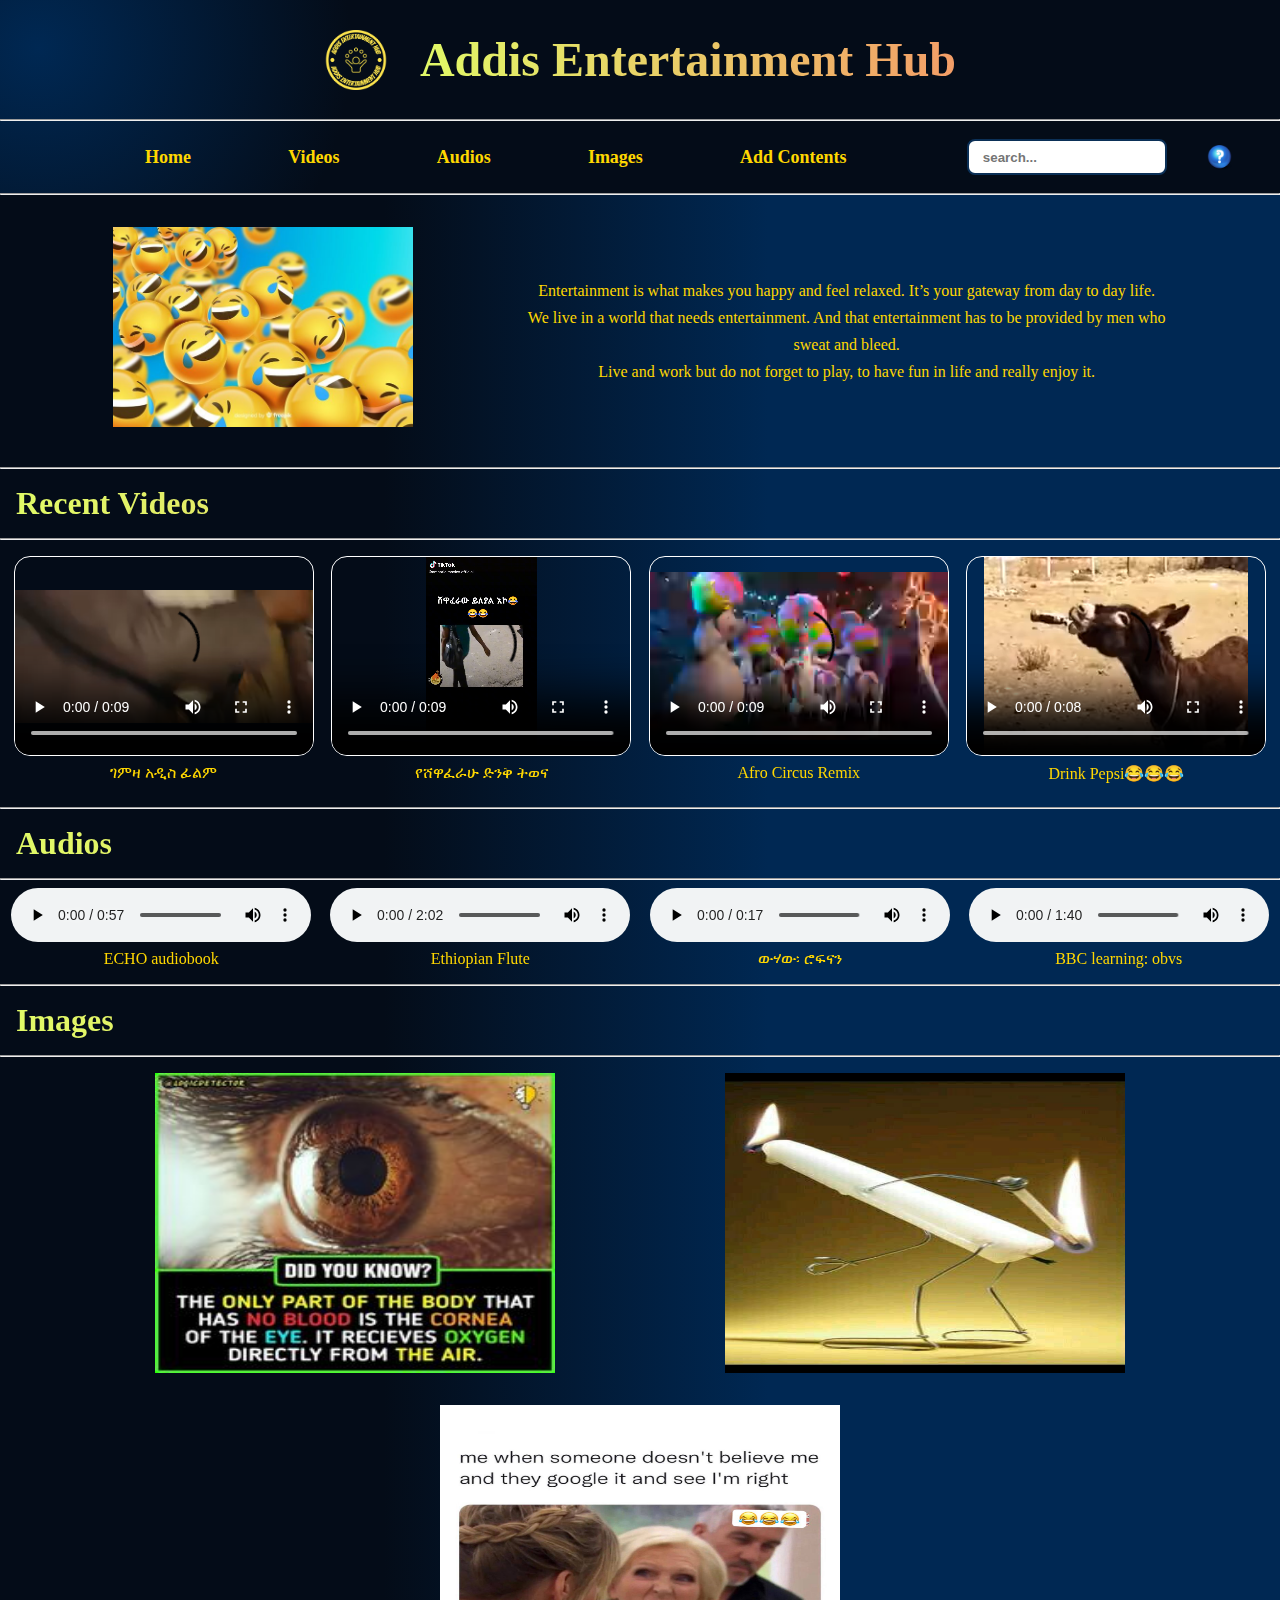
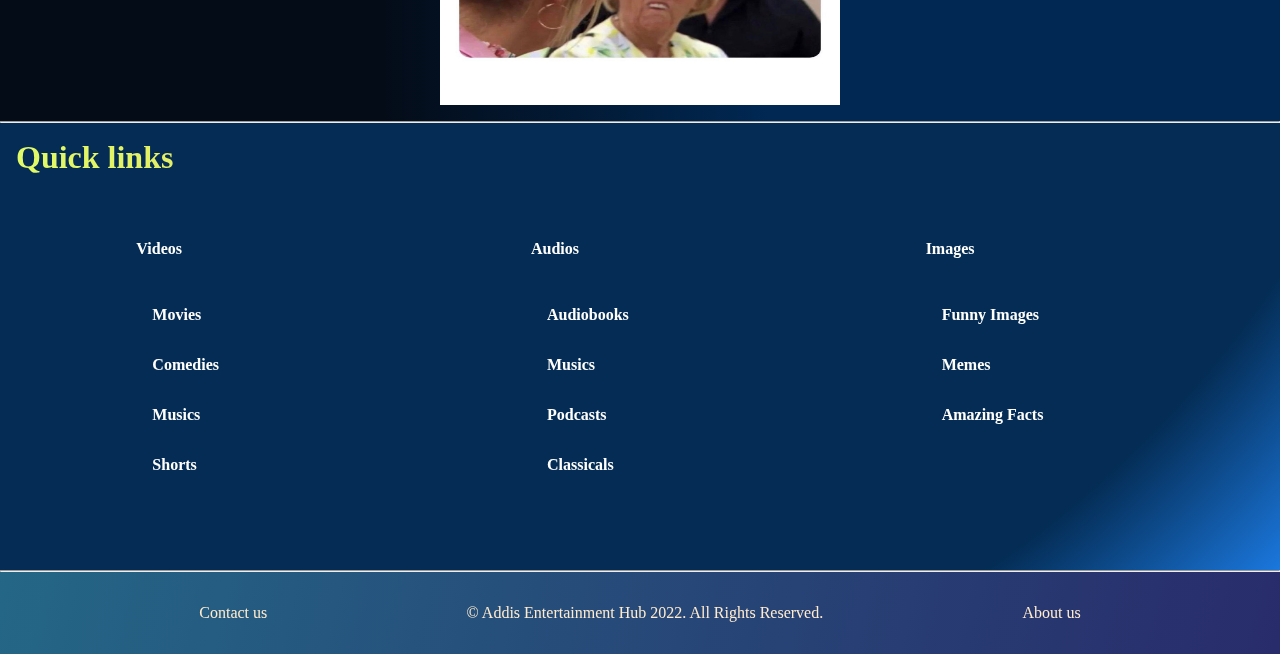
<file: index.html>
<!DOCTYPE html>
<html lang="en">
<head>
    <meta name="viewport" content="width=device-width, initial-scale=1.0">
    <title>Home page</title>
    <link rel="icon" type="image/icon" href="./images/addis-entertainment-hub-website-favicon-color.png">
    <link rel="stylesheet" href="styles/common-style.css">
    <link rel="stylesheet" href="styles/home-style.css">
</head>
<body>
    <header class="header-bg">
        <div class="logo_container">
            <img class="logo__image" src="./images/addis-entertainment-hub-high-resolution-logo-color-on-transparent-background.png" alt="Addis entertainment Logo" width="100px">
            <h1 class="logo__text">Addis Entertainment Hub</h1>
        </div>
        <hr>
        <nav class="nav_container">
            <img class="nav__icon menu-icon" onclick="displayLinks()" src="./images/White-Menu-icon.png" alt="menu icon" width="25px" title="MENU">
            <div class="nav__links-container" id="nav_links-content">
                <a class="nav__link" href="./index.html">Home</a>
                <a class="nav__link" href="./videos.html">Videos</a>
                <a class="nav__link" href="./audios.html">Audios</a>
                <a class="nav__link" href="./images.html">Images</a>
                <a class="nav__link" href="./add_contents_page.html">Add contents</a>
            </div>
            <label class="nav__label" for="search">|</label>
            <input class="nav__input" type="text" id="search" placeholder="search...">
            <img class="nav__icon search-icon" onclick="displaySearchBar()" src="./images/search-icon-clip-art.png" alt="search icon" width="25px" title="SEARCH">
            <img class="nav__icon help-icon" onclick="displayHelp()" src="./images/cute_ball_help.png" alt="Help icon" width="25px" title="HELP">
            <img class="nav__icon clear-icon" onclick="restoreNavBar()" src="./images/white-x-cross-mark-icon.png" alt="clear icon" width="25px" title="CLEAR">
        </nav>
    </header>

    <div class="mobile_nav" id="mobile_nav"></div>
    <div class="help_screen" id="help_screen"></div>
    <div class="bg-blur" onclick="hideHelp()"></div>

    <hr>

    <article class="desc_container">
        <div class="desc__image">
            <img class="desc__img" src="./images/laugh.jpg" alt="Fun Image icons" width="300" height="200">
        </div>
        <div class="desc__text">
            <p>
                Entertainment is what makes you happy and feel relaxed. It’s your gateway from day to day life. <br>
                We live in a world that needs entertainment. And that entertainment has to be provided by men who sweat and bleed. <br>
                Live and work but do not forget to play, to have fun in life and really enjoy it.
            </p>
        </div>
    </article>

    <hr>

    <div class="videos_container" id="videos">
        <h2>Recent Videos</h2>
        <hr>
        <div class="videos_list-container">
            <div class="video_container">
                <video  width="300px" height="200px"  controls>
                    <source src="./videos/movies/ገምዛ ፊልም GEMZA  the best upcoming movies 2022.mp4" type="video/mp4">
                    <track src="./videos/movies/ገምዛ ፊልም GEMZA  the best upcoming movies 2022.vtt" kind="subtitles" srclang="amharic" label="amharic">
                    Your browser does not support the video tag.
                </video>
                <p class="title">ገምዛ አዲስ ፊልም</p>
            </div>
            <div class="video_container">
                <video  width="300px" height="200px"  controls>
                    <source src="./videos/comdies/Find 'amharic comedy' on TikTok - TikTok Search.mp4" type="video/mp4">
                    <track src="./videos/comdies/Find 'amharic comedy' on TikTok - TikTok Search.vtt" kind="subtitles" srclang="amharic" label="amharic">
                    Your browser does not support the video tag.
                </video>
                <p class="title">የሸዋፈራሁ ድንቅ ትወና</p>
            </div>
            <div class="video_container">
                <video  width="300px" height="200px"  controls>
                    <source src="./videos/music/Afro Circus Remix - MADAGASCAR 3.mp4" type="video/mp4">
                    <track src="./videos/music/Afro Circus Remix - MADAGASCAR 3.vtt" kind="captions" srclang="en" label="English" default>
                </video>
                <p class="title">Afro Circus Remix</p>
            </div>
            <div class="video_container">
                <video  width="300px" height="200px"  controls>
                    <source src="./videos/shorts/funny video its 15 seconds.mp4" type="video/mp4">
                    <track src="./videos/shorts/funny video its 15 seconds.vtt" kind="subtitles" srclang="en" label="English">
                    Your browser does not support the video tag.
                </video>
                <p class="title">Drink Pepsi😂😂😂</p>
            </div>
        </div>
    </div>

    <hr>

    <div class="audios_container" id="audios">
        <h2>Audios</h2>
        <hr>
        <div class="audios_list-container">
            <div class="audio_container">
                <audio controls>
                    <source src="./audios/audiobooks/ECHO audiobook - 1 minute sample.mp3" type="audio/mp3">
                </audio>
                <p class="title">ECHO audiobook</p>
            </div>
            <div class="audio_container">
                <audio controls>
                    <source src="./audios/classicals/Classical Ethiopian Flute.mp3" type="audio/mp3">
                </audio>
                <p class="title">Ethiopian Flute</p>
            </div>
            <div class="audio_container">
                <audio controls>
                    <source src="./audios/musics/IMG_1131.mp3" type="audio/mp3">
                </audio>
                <p class="title">ውሃው፡ ሮፍናን</p>
            </div>
            <div class="audio_container">
                <audio controls>
                    <source src="./audios/podcasts/TheEnglishWeSpeak-20210727-Obvs.mp3" type="audio/mp3">
                </audio>
                <p class="title">BBC learning: obvs</p>
            </div>
        </div>
    </div>

    <hr>

    <div class="images_container" id="images">
        <h2>Images</h2>
        <hr>
        <div class="images_list-container">
            <img class="image" src="./images/Amazing-facts/corenew.jpg" alt="Cornea no blood " height="300px" width="400px">
            <img class="image" src="./images/funny_images/photo_2022-12-25_16-22-45.jpg" alt="canon model candel" height="300px" width="400px">
            <img class="image" src="./images/memes/photo_2022-12-03_05-08-45.jpg" alt="google trust" height="300px" width="400px">
        </div>
    </div>

    <hr>

    <div class="quick_links">
        <h2>Quick links</h2>
        <ul class="quick_links__container">
            <li class="quick_links__mainLink">
                <a href="./videos.html">Videos</a>
                <ul>
                    <li>
                        <a href="./videos.html#movies">Movies</a>
                    </li>
                    <li>
                        <a href="./videos.html#comedies">Comedies</a>
                    </li>
                    <li>
                        <a href="./videos.html#musics">Musics</a>
                    </li>
                    <li>
                        <a href="./videos.html#shorts">Shorts</a>
                    </li>
                </ul>
            </li>
            <li class="quick_links__mainLink">
                <a href="./audios.html">Audios</a>
                <ul>
                    <li>
                        <a href="./audios.html#audiobooks">Audiobooks</a>
                    </li>
                    <li>
                        <a href="./audios.html#musics">Musics</a>
                    </li>
                    <li>
                        <a href="./audios.html#podcasts">Podcasts</a>
                    </li>
                    <li>
                        <a href="./audios.html#classicals">Classicals</a>
                    </li>
                </ul>
            </li>
            <li class="quick_links__mainLink">
                <a href="./images.html">Images</a>
                <ul>
                    <li>
                        <a href="./images.html#funny">Funny Images</a>
                    </li>
                    <li>
                        <a href="./images.html#memes">Memes</a>
                    </li>
                    <li>
                        <a href="./images.html#amazing">Amazing Facts</a>
                    </li>
                </ul>
            </li>
        </ul>
    </div>

    <hr>

    <footer>
        <div class="footer_info">
            <a href="./contact_us.html">Contact us</a>
        </div>
        <div class="footer_info">
            &#169; Addis Entertainment Hub 2022. All Rights Reserved.
        </div>
        <div class="footer_info">
            <a href="./about_us.html">About us</a>
        </div>
    </footer>

    <script src="./javascript/home.js"></script>
    <script src="./javascript/common.js"></script>
</body>
</html>
</file>
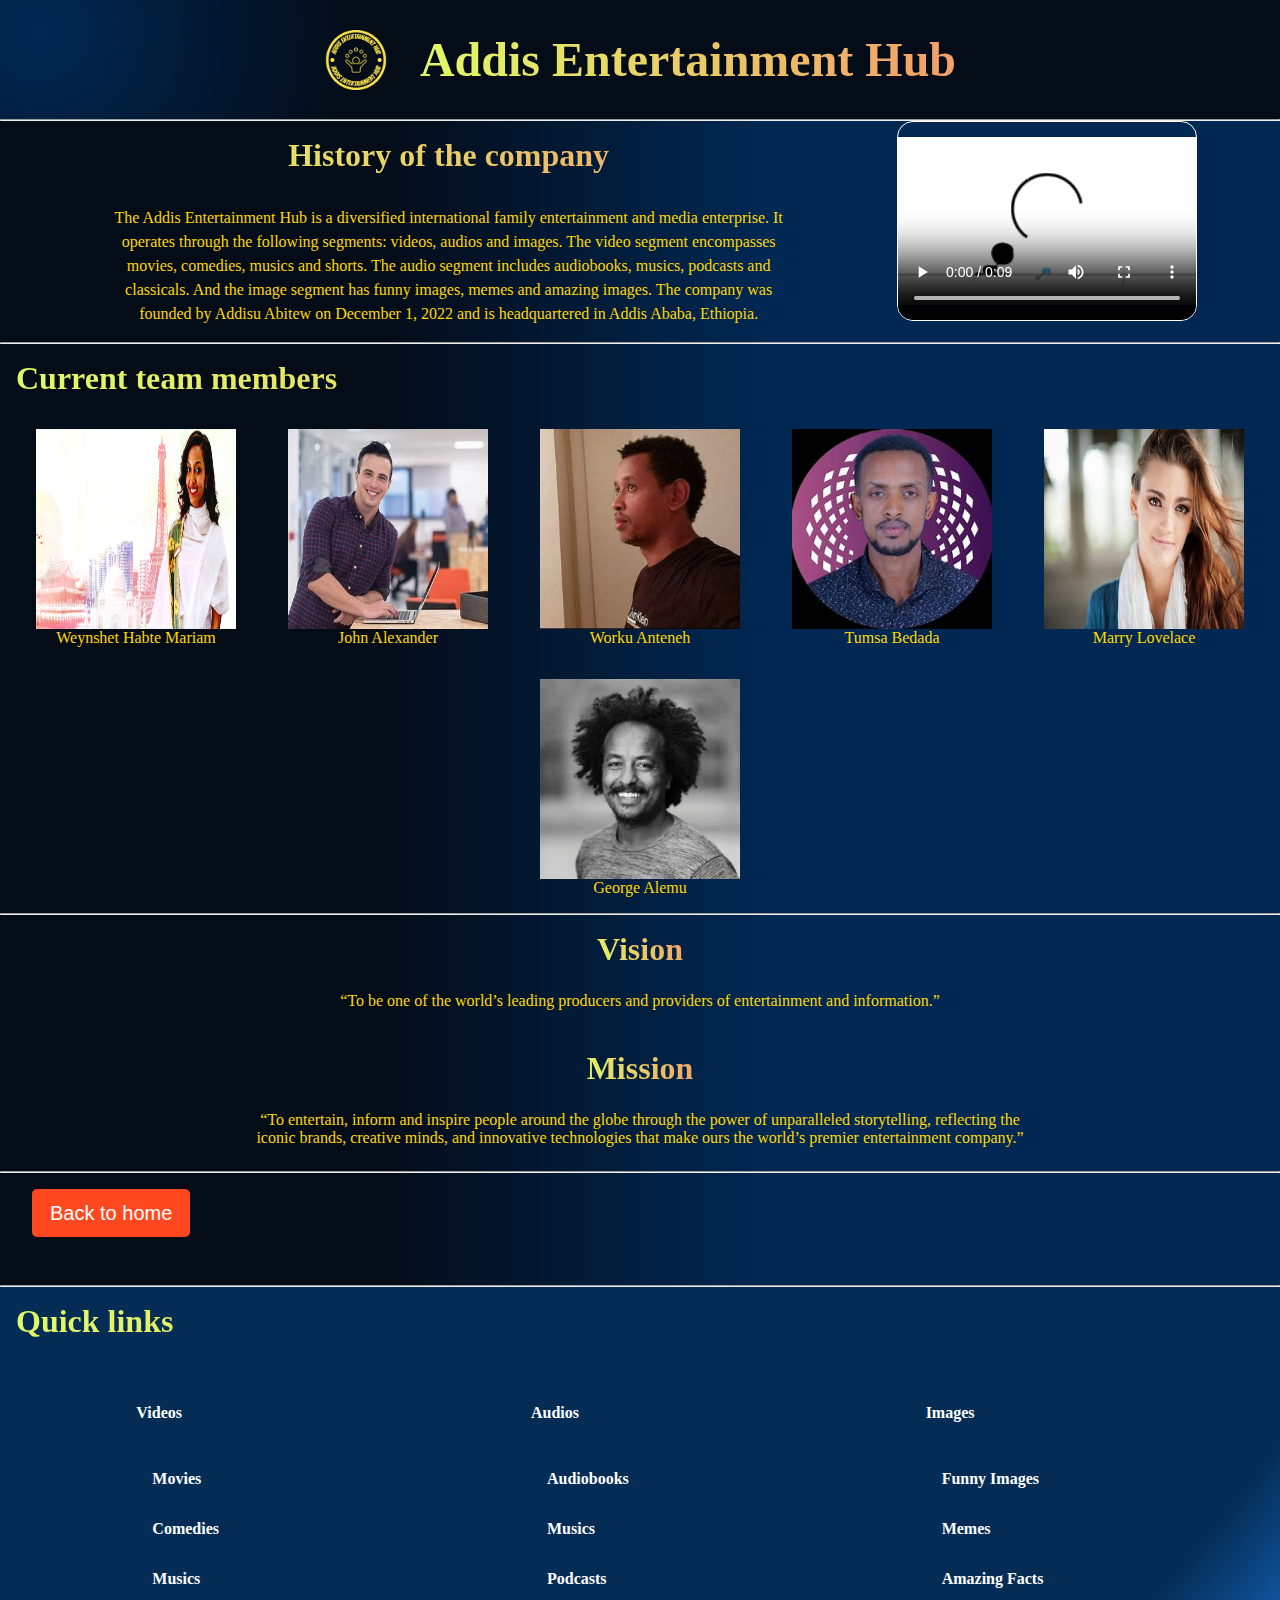
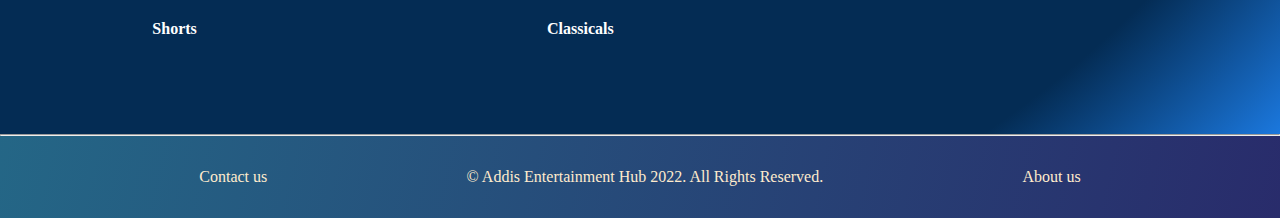
<file: about_us.html>
<!DOCTYPE html>
<html lang="en">
<head>
    <meta name="viewport" content="width=device-width, initial-scale=1.0">
    <title>About us</title>
    <link rel="icon" type="image/icon" href="./images/addis-entertainment-hub-website-favicon-color.png">
    <link rel="stylesheet" href="styles/common-style.css">
    <link rel="stylesheet" href="styles/aboutUs-style.css">
</head>
<body>
    
    <header class="header-bg">
        <div class="logo_container">
            <img class="logo__image" src="./images/addis-entertainment-hub-high-resolution-logo-color-on-transparent-background.png" alt="Addis entertainment Logo" width="100px">
            <h1 class="logo__text">Addis Entertainment Hub</h1>
        </div>
    </header>

    <hr>

    <article class="article-body">
        <div class="article-body__text">
            <header>
                <h2>History of the company</h2>
            </header>
            <main class="article-body__text-main">
                <p>The Addis Entertainment Hub is a diversified international family entertainment and media enterprise. It operates through the following segments: videos, audios and images. The video segment encompasses movies, comedies, musics and shorts. The audio segment includes audiobooks, musics, podcasts and classicals. And the image segment has funny images, memes and amazing images. The company was founded by Addisu Abitew  on December 1, 2022 and is headquartered in Addis Ababa, Ethiopia.</p>
            </main>
        </div>
        <video height="200" width="300" controls class="article-body__video">
            <source src="./videos/This is it___2.mp4" type="video/mp4">
            <track src="./videos/This is it___2.vtt" kind="captions" srclang="en" label="English" default>
        </video>
    </article>

    <hr>

    <div class="members_container"></div>
        <h2>Current team members</h2>
        <div class="teamMembers">
            <div class="member">
                <img class="image" src="./images/about/Ethiopian-New-Website-600x287.jpg" alt="Weynshet Habte Mariam photo" height="200" width="200">
                <span>Weynshet Habte Mariam</span>
            </div>
            <div class="member">
                <img class="image" src="./images/about/download.jfif" alt="John Alexander photo" height="200" width="200">
                <span>John Alexander</span>
            </div>
            <div class="member">
                <img class="image" src="./images/about/OIF (1).jfif" alt="Worku Anteneh photo" height="200" width="200">
                <span>Worku Anteneh</span>
            </div>
            <div class="member">
                <img class="image" src="./images/about/OIF.jfif" alt="Tumsa Bedada photo" height="200" width="200">
                <span>Tumsa Bedada</span>
            </div>
            <div class="member">
                <img class="image" src="./images/about/OIP.jfif" alt="Marry Lovelace photo" height="200" width="200">
                <span>Marry Lovelace</span>
            </div>
            <div class="member">
                <img class="image" src="./images/about/th.jfif" alt="George Alemu photo" height="200" width="200">
                <span>George Alemu</span>
            </div>
        </div>

    <hr>

    <article class="future">
        <header class="vision">
            <h2>Vision</h2>
            <p>
                “To be one of the world’s leading producers and providers of entertainment and information.”
            </p>
            <header>
                <h2>Mission</h2>
            </header>
            <p>
                “To entertain, inform and inspire people around the globe through the power of unparalleled storytelling, reflecting the iconic brands, creative minds, and innovative technologies that make ours the world’s premier entertainment company.”
            </p>
        </header>
    </article>

    <hr>

    <button><a href="./index.html">Back to home</a></button>

    <hr>

    <div class="quick_links">
        <h2>Quick links</h2>
        <ul class="quick_links__container">
            <li class="quick_links__mainLink">
                <a href="./videos.html">Videos</a>
                <ul>
                    <li>
                        <a href="./videos.html#movies">Movies</a>
                    </li>
                    <li>
                        <a href="./videos.html#comedies">Comedies</a>
                    </li>
                    <li>
                        <a href="./videos.html#musics">Musics</a>
                    </li>
                    <li>
                        <a href="./videos.html#shorts">Shorts</a>
                    </li>
                </ul>
            </li>
            <li class="quick_links__mainLink">
                <a href="./audios.html">Audios</a>
                <ul>
                    <li>
                        <a href="./audios.html#audiobooks">Audiobooks</a>
                    </li>
                    <li>
                        <a href="./audios.html#musics">Musics</a>
                    </li>
                    <li>
                        <a href="./audios.html#podcasts">Podcasts</a>
                    </li>
                    <li>
                        <a href="./audios.html#classicals">Classicals</a>
                    </li>
                </ul>
            </li>
            <li class="quick_links__mainLink">
                <a href="./images.html">Images</a>
                <ul>
                    <li>
                        <a href="./images.html#funny">Funny Images</a>
                    </li>
                    <li>
                        <a href="./images.html#memes">Memes</a>
                    </li>
                    <li>
                        <a href="./images.html#amazing">Amazing Facts</a>
                    </li>
                </ul>
            </li>
        </ul>
    </div>

    <hr>

    <footer>
        <div class="footer_info">
            <a href="./contact_us.html">Contact us</a>
        </div>
        <div class="footer_info">
            &#169; Addis Entertainment Hub 2022. All Rights Reserved.
        </div>
        <div class="footer_info">
            <a href="./about_us.html">About us</a>
        </div>
    </footer>
</body>
</html>
</file>
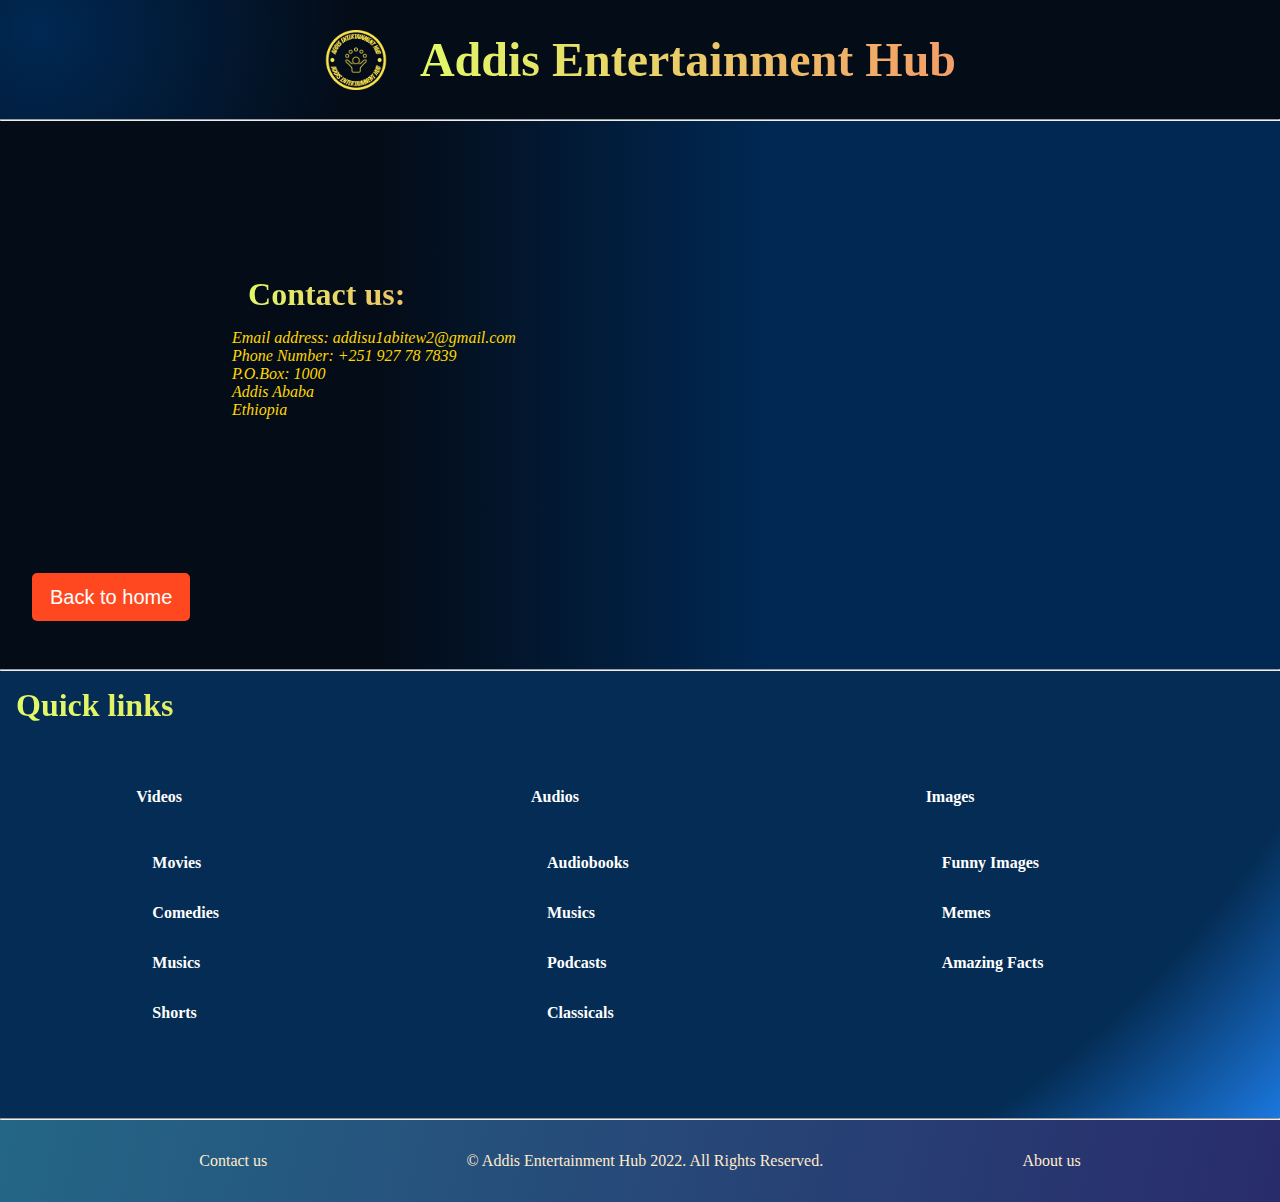
<file: contact_us.html>
<!DOCTYPE html>
<html lang="en">
<head>
    <meta name="viewport" content="width=device-width, initial-scale=1.0">
    <title>Contact us</title>
    <link rel="icon" type="image/icon" href="./images/addis-entertainment-hub-website-favicon-color.png">
    <link rel="stylesheet" href="styles/common-style.css">
    <link rel="stylesheet" href="styles/contactUs-style.css">
</head>
<body>
    <header class="header-bg">
        <div class="logo_container">
            <img class="logo__image" src="./images/addis-entertainment-hub-high-resolution-logo-color-on-transparent-background.png" alt="Addis entertainment Logo" width="100px">
            <h1 class="logo__text">Addis Entertainment Hub</h1>
        </div>
    </header>

    <hr>

    <div class="contacts_container">
        <main>
            <h2>Contact us:</h2>
            <address>
                Email address: <a href="mailto:addisu1abitew2@gmail.com">addisu1abitew2@gmail.com</a><br>
                Phone Number: <a href="tel:+251927787839">+251 927 78 7839</a><br>
                P.O.Box: 1000 <br>
                Addis Ababa <br>
                Ethiopia
            </address>
        </main>
        
        <aside class="physical_address">
            <iframe 
                class="gmap_iframe" 
                frameborder="0" 
                scrolling="no" 
                marginheight="0"
                marginwidth="0" 
                width="400"
                height="400"
                src="https://maps.google.com/maps?width=400&amp;height=400&amp;hl=en&amp;q=Addis Ababa University&amp;t=&amp;z=16&amp;ie=UTF8&amp;iwloc=B&amp;output=embed"
                title="our address on google map">
            </iframe>
        </aside>
    </div>

    <button><a href="./index.html">Back to home</a></button>

    <hr>

    <div class="quick_links">
        <h2>Quick links</h2>
        <ul class="quick_links__container">
            <li class="quick_links__mainLink">
                <a href="./videos.html">Videos</a>
                <ul>
                    <li>
                        <a href="./videos.html#movies">Movies</a>
                    </li>
                    <li>
                        <a href="./videos.html#comedies">Comedies</a>
                    </li>
                    <li>
                        <a href="./videos.html#musics">Musics</a>
                    </li>
                    <li>
                        <a href="./videos.html#shorts">Shorts</a>
                    </li>
                </ul>
            </li>
            <li class="quick_links__mainLink">
                <a href="./audios.html">Audios</a>
                <ul>
                    <li>
                        <a href="./audios.html#audiobooks">Audiobooks</a>
                    </li>
                    <li>
                        <a href="./audios.html#musics">Musics</a>
                    </li>
                    <li>
                        <a href="./audios.html#podcasts">Podcasts</a>
                    </li>
                    <li>
                        <a href="./audios.html#classicals">Classicals</a>
                    </li>
                </ul>
            </li>
            <li class="quick_links__mainLink">
                <a href="./images.html">Images</a>
                <ul>
                    <li>
                        <a href="./images.html#funny">Funny Images</a>
                    </li>
                    <li>
                        <a href="./images.html#memes">Memes</a>
                    </li>
                    <li>
                        <a href="./images.html#amazing">Amazing Facts</a>
                    </li>
                </ul>
            </li>
        </ul>
    </div>

    <hr>

    <footer>
        <div class="footer_info">
            <a href="./contact_us.html">Contact us</a>
        </div>
        <div class="footer_info">
            &#169; Addis Entertainment Hub 2022. All Rights Reserved.
        </div>
        <div class="footer_info">
            <a href="./about_us.html">About us</a>
        </div>
    </footer>
</body>
</html>
</file>
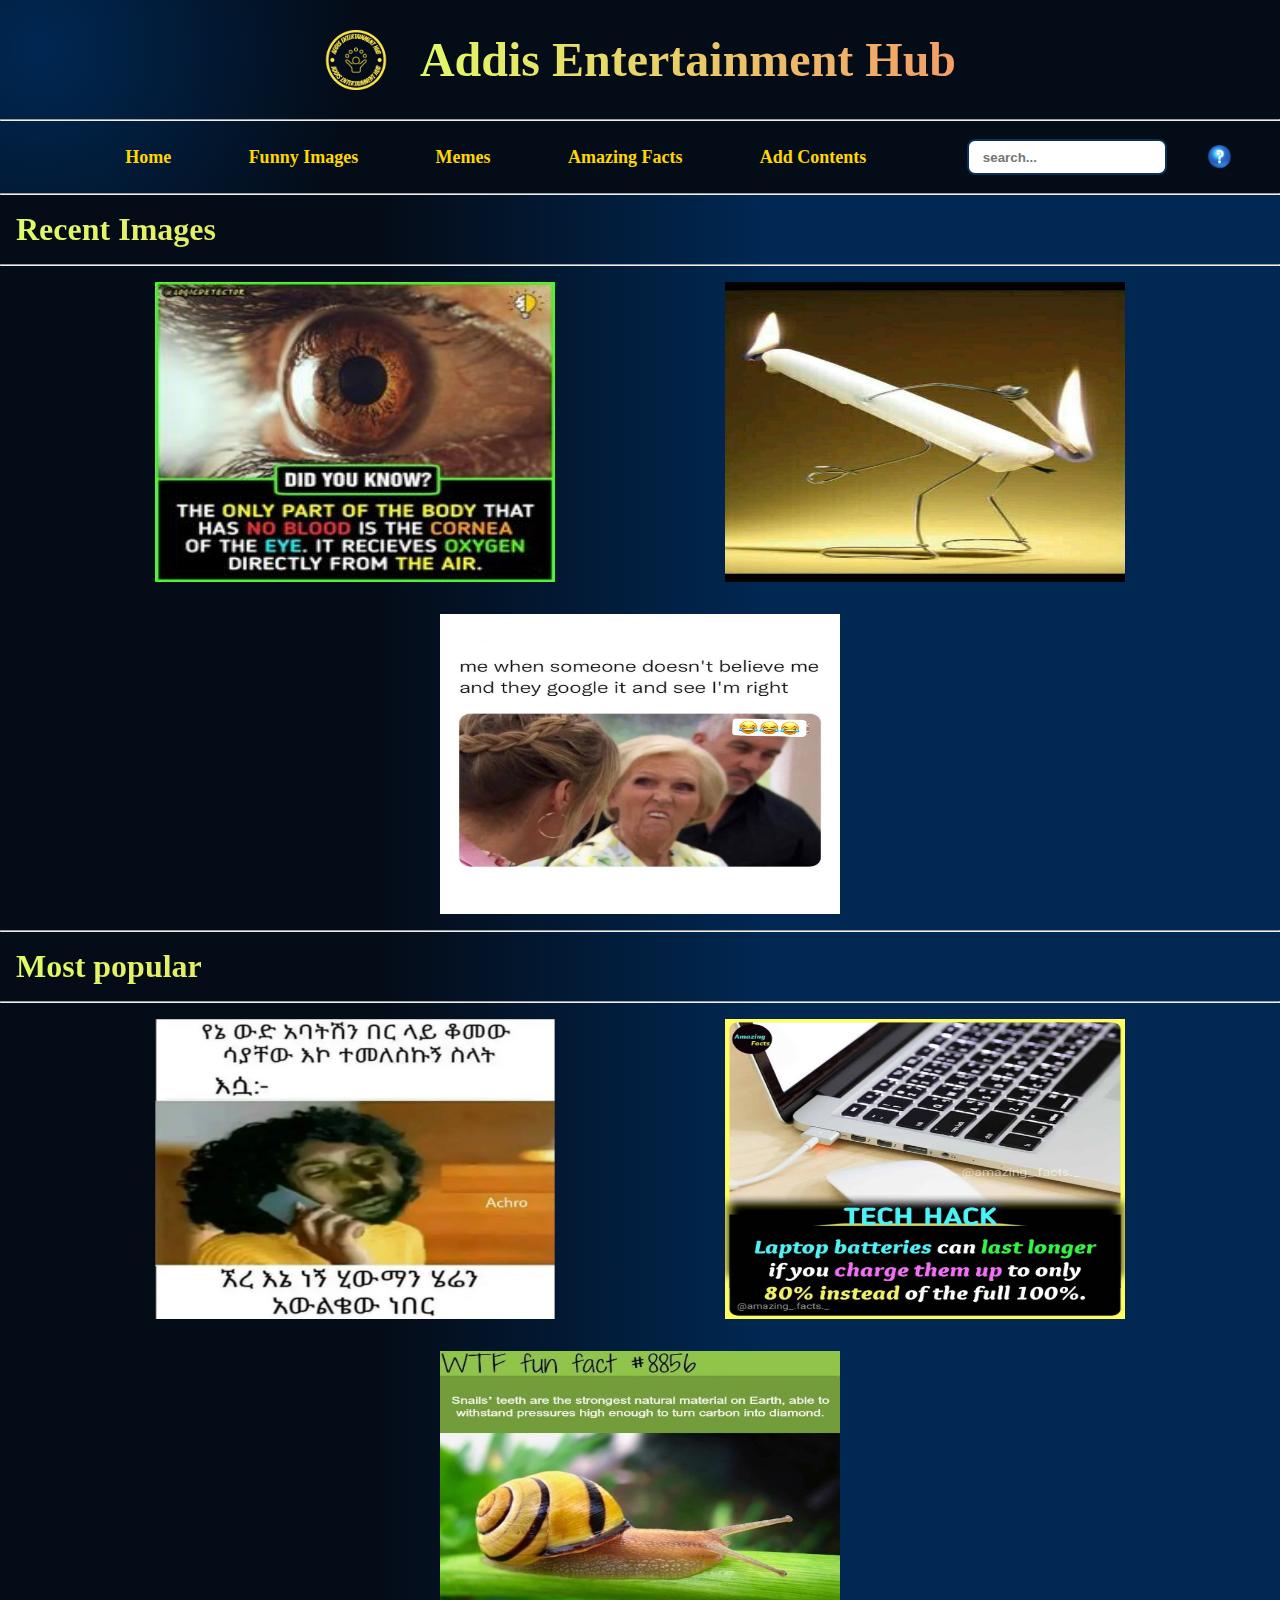
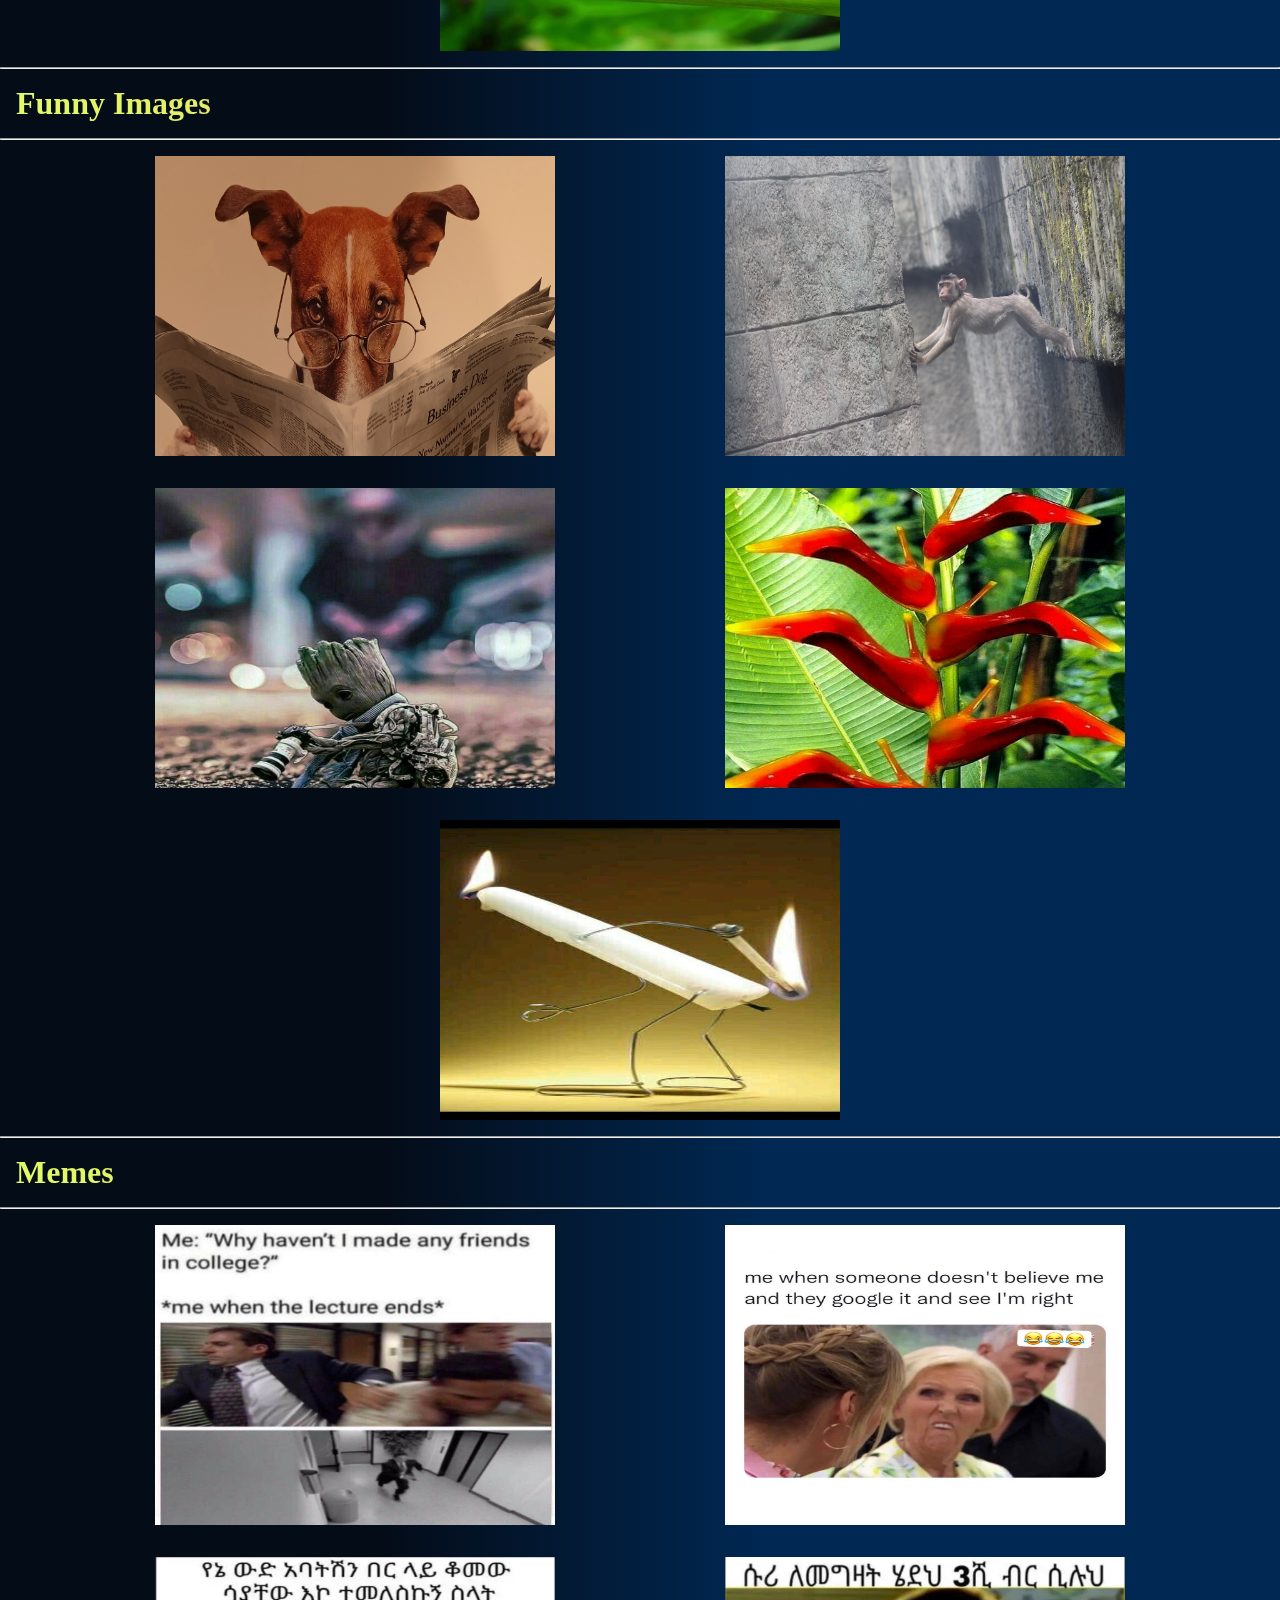
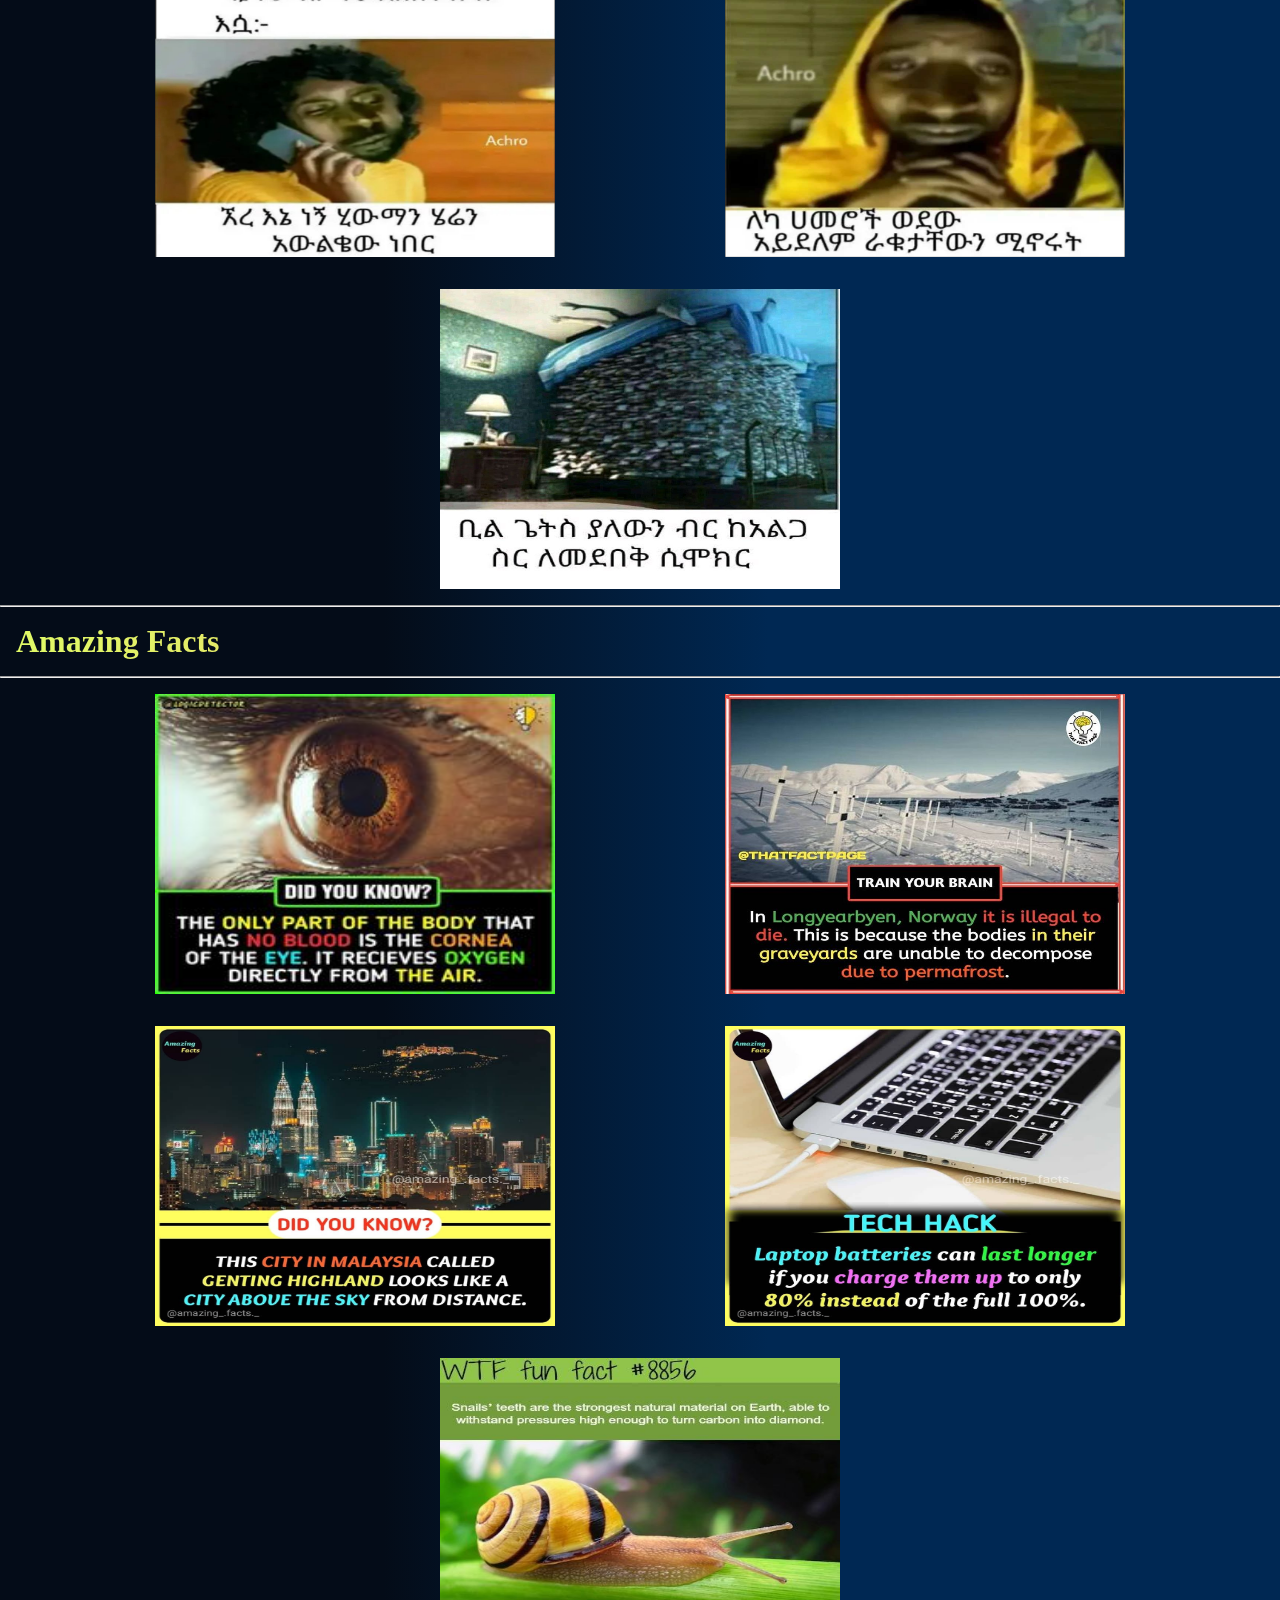
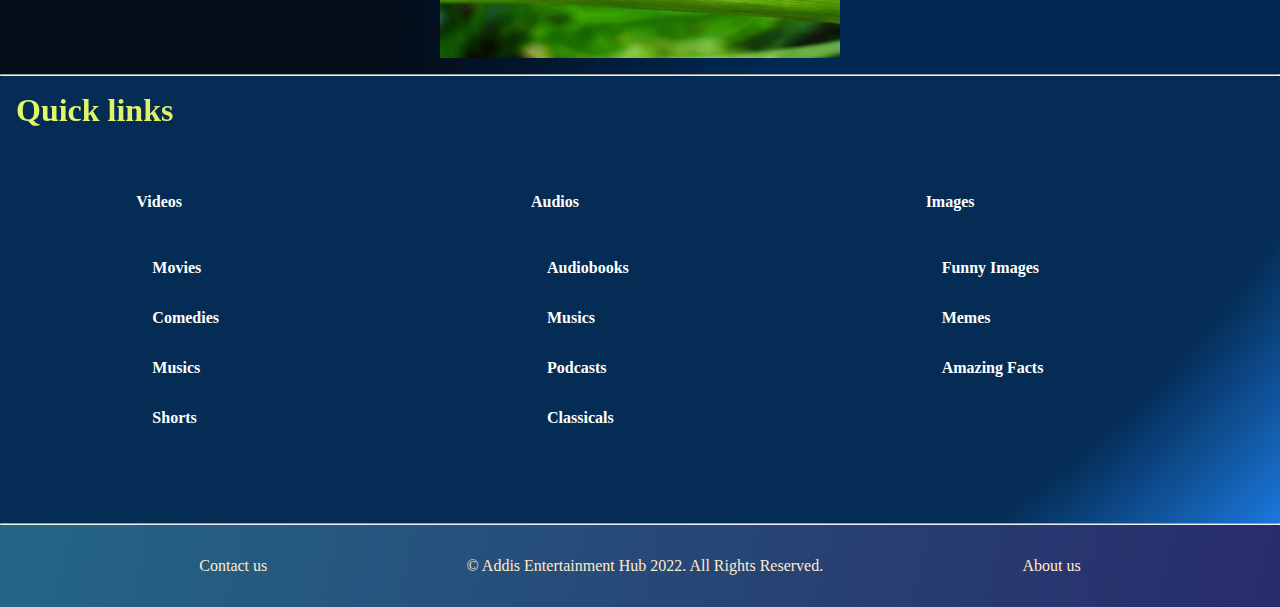
<file: images.html>
<!DOCTYPE html>
<html lang="en">
<head>
    <meta charset="utf-8">
    <meta name="viewport" content="width=device-width, initial-scale=1.0">
    <title>Images</title>
    <link rel="icon" type="image/icon" href="./images/addis-entertainment-hub-website-favicon-color.png">
    <link rel="stylesheet" href="styles/common-style.css">
    <link rel="stylesheet" href="styles/images-style.css">
</head>
<body>
    <header class="header-bg">
        <div class="logo_container">
            <img class="logo__image" src="./images/addis-entertainment-hub-high-resolution-logo-color-on-transparent-background.png" alt="Addis entertainment Logo" width="100px">
            <h1 class="logo__text">Addis Entertainment Hub</h1>
        </div>
        <hr>
        <nav class="nav_container">
            <img class="nav__icon menu-icon" onclick="displayLinks()" src="./images/White-Menu-icon.png" alt="menu icon" width="25px" title="MENU">
            <div class="nav__links-container" id="nav_links-content">
                <a class="nav__link" href="./index.html">Home</a>
                <a class="nav__link" href="./images.html#funny">Funny Images</a>
                <a class="nav__link" href="./images.html#memes">Memes</a>
                <a class="nav__link" href="./images.html#amazing">Amazing Facts</a>
                <a class="nav__link" href="./add_contents_page.html">Add contents</a>
            </div>
            <label class="nav__label" for="search">|</label>
            <input class="nav__input" type="text" id="search" placeholder="search...">
            <img class="nav__icon clear-icon" onclick="restoreNavBar()" src="./images/white-x-cross-mark-icon.png" alt="clear icon" width="25px" title="CLEAR">
            <img class="nav__icon search-icon" onclick="displaySearchBar()" src="./images/search-icon-clip-art.png" alt="search icon" width="25px" title="SEARCH">
            <img class="nav__icon help-icon" onclick="displayHelp()" src="./images/cute_ball_help.png" alt="Help icon" width="25px" title="HELP">
        </nav>
    </header>

    <div class="mobile_nav" id="mobile_nav"></div>
    <div class="help_screen" id="help_screen"></div>
    <div class="bg-blur" onclick="hideHelp()"></div>

    <hr>

    <div class="recent_images_container">
        <h2>Recent Images</h2>
        <hr>
        <div class="images_list-container">
            <img class="image" src="./images/Amazing-facts/corenew.jpg" alt="Cornea no blood " height="300px" width="400px">
            <img class="image" src="./images/funny_images/photo_2022-12-25_16-22-45.jpg" alt="canon model candel" height="300px" width="400px">
            <img class="image" src="./images/memes/photo_2022-12-03_05-08-45.jpg" alt="google trust" height="300px" width="400px">
        </div>
    </div>

    <hr>

    <div class="most_popular_container">
        <h2>Most popular</h2>
        <hr>
        <div class="images_list-container">
            <img class="image" src="./images/memes/photo_2022-12-25_16-02-22.jpg" alt="human hair" height="300px" width="400px">
            <img class="image" src="./images/Amazing-facts/photo_2022-12-25_16-25-25.jpg" alt="tech hack" height="300px" width="400px">
            <img class="image" src="./images/Amazing-facts/snail_teeth.jpg" alt="fun fact" height="300px" width="400px">
        </div>
    </div>

    <hr>

    <div class="funny_images_container" id="funny">
        <h2>Funny Images</h2>
        <hr>
        <div class="images_list-container">
            <img class="image" src="./images/funny_images/dog_reading.jpg" alt="Dog reading" height="300px" width="400px">
            <img class="image" src="./images/funny_images/monkey-sport.jpg" alt=" Monkey sport" height="300px" width="400px">
            <img class="image" src="./images/funny_images/photo_2022-12-25_16-17-21.jpg" alt="Wood camera man" height="300px" width="400px">
            <img class="image" src="./images/funny_images/photo_2022-12-25_16-22-26.jpg" alt="Shoes shape leaves" height="300px" width="400px">
            <img class="image" src="./images/funny_images/photo_2022-12-25_16-22-45.jpg" alt="canon model candel" height="300px" width="400px">
        </div>
    </div>

    <hr>

    <div class="memes_container" id="memes">
        <h2>Memes</h2>
        <hr>
        <div class="images_list-container">
            <img class="image" src="./images/memes/photo_2022-12-02_08-02-44.jpg" alt="school meme" height="300px" width="400px">
            <img class="image" src="./images/memes/photo_2022-12-03_05-08-45.jpg" alt="google trust" height="300px" width="400px">
            <img class="image" src="./images/memes/photo_2022-12-25_16-02-22.jpg" alt="human hair" height="300px" width="400px">
            <img class="image" src="./images/memes/photo_2022-12-25_16-03-33.jpg" alt="trousers price" height="300px" width="400px">
            <img class="image" src="./images/memes/photo_2022-12-25_16-19-59.jpg" alt="bill gate money" height="300px" width="400px">
        </div>
    </div>

    <hr>

    <div class="amazing_facts_container" id="amazing">
        <h2>Amazing Facts</h2>
        <hr>
        <div class="images_list-container">
            <img class="image" src="./images/Amazing-facts/corenew.jpg" alt="Cornea no blood " height="300px" width="400px">
            <img class="image" src="./images/Amazing-facts/illegal_die.jpg" alt="Illegal to die" height="300px" width="400px">
            <img class="image" src="./images/Amazing-facts/photo_2022-12-25_16-25-11.jpg" alt="city above the sky" height="300px" width="400px">
            <img class="image" src="./images/Amazing-facts/photo_2022-12-25_16-25-25.jpg" alt="tech hack" height="300px" width="400px">
            <img class="image" src="./images/Amazing-facts/snail_teeth.jpg" alt="fun fact" height="300px" width="400px">
        </div>
    </div>

    <hr>

    <div class="quick_links">
        <h2>Quick links</h2>
        <ul class="quick_links__container">
            <li class="quick_links__mainLink">
                <a href="./videos.html">Videos</a>
                <ul>
                    <li>
                        <a href="./videos.html#movies">Movies</a>
                    </li>
                    <li>
                        <a href="./videos.html#comedies">Comedies</a>
                    </li>
                    <li>
                        <a href="./videos.html#musics">Musics</a>
                    </li>
                    <li>
                        <a href="./videos.html#shorts">Shorts</a>
                    </li>
                </ul>
            </li>
            <li class="quick_links__mainLink">
                <a href="./audios.html">Audios</a>
                <ul>
                    <li>
                        <a href="./audios.html#audiobooks">Audiobooks</a>
                    </li>
                    <li>
                        <a href="./audios.html#musics">Musics</a>
                    </li>
                    <li>
                        <a href="./audios.html#podcasts">Podcasts</a>
                    </li>
                    <li>
                        <a href="./audios.html#classicals">Classicals</a>
                    </li>
                </ul>
            </li>
            <li class="quick_links__mainLink">
                <a href="./images.html">Images</a>
                <ul>
                    <li>
                        <a href="./images.html#funny">Funny Images</a>
                    </li>
                    <li>
                        <a href="./images.html#memes">Memes</a>
                    </li>
                    <li>
                        <a href="./images.html#amazing">Amazing Facts</a>
                    </li>
                </ul>
            </li>
        </ul>
    </div>

    <hr>

    <footer>
        <div class="footer_info">
            <a href="./contact_us.html">Contact us</a>
        </div>
        <div class="footer_info">
            &#169; Addis Entertainment Hub 2022. All Rights Reserved.
        </div>
        <div class="footer_info">
            <a href="./about_us.html">About us</a>
        </div>
    </footer>

    <script src="./javascript/images.js"></script>
    <script src="./javascript/common.js"></script>
</body>
</html>
</file>
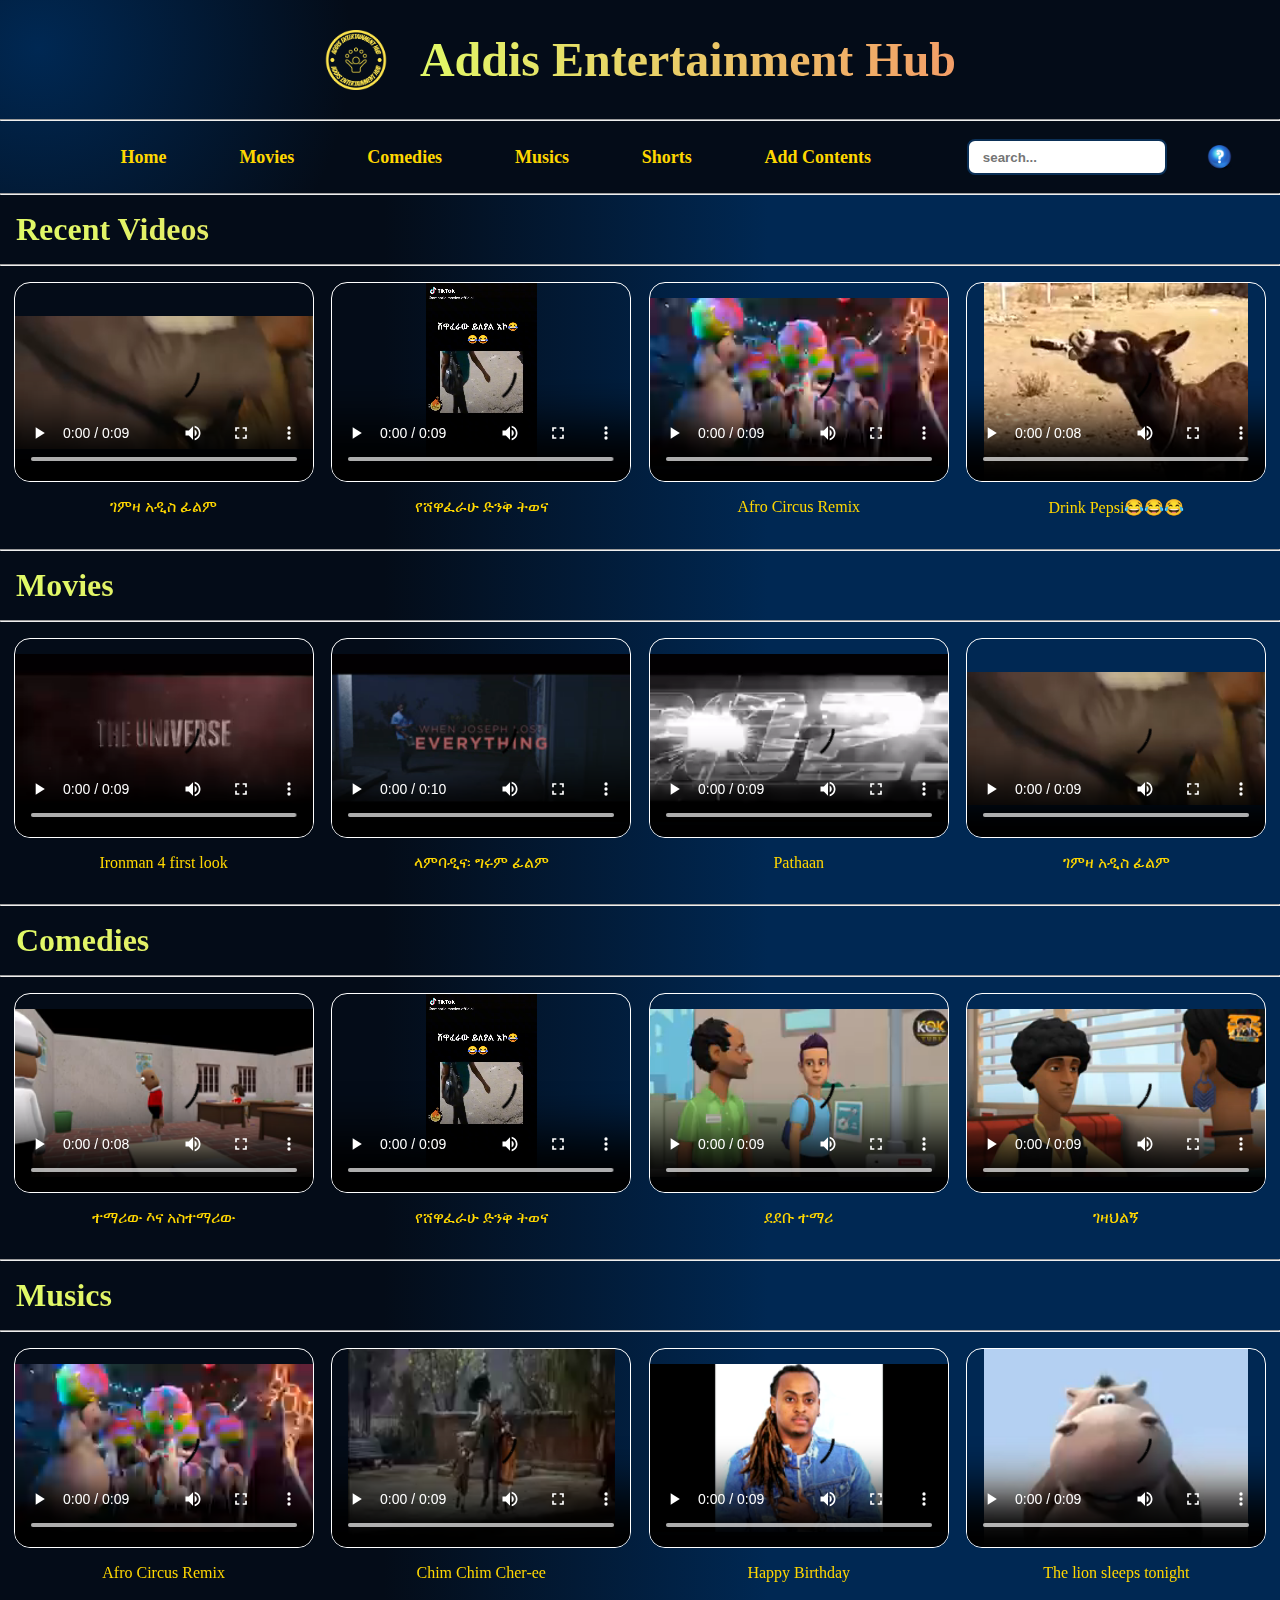
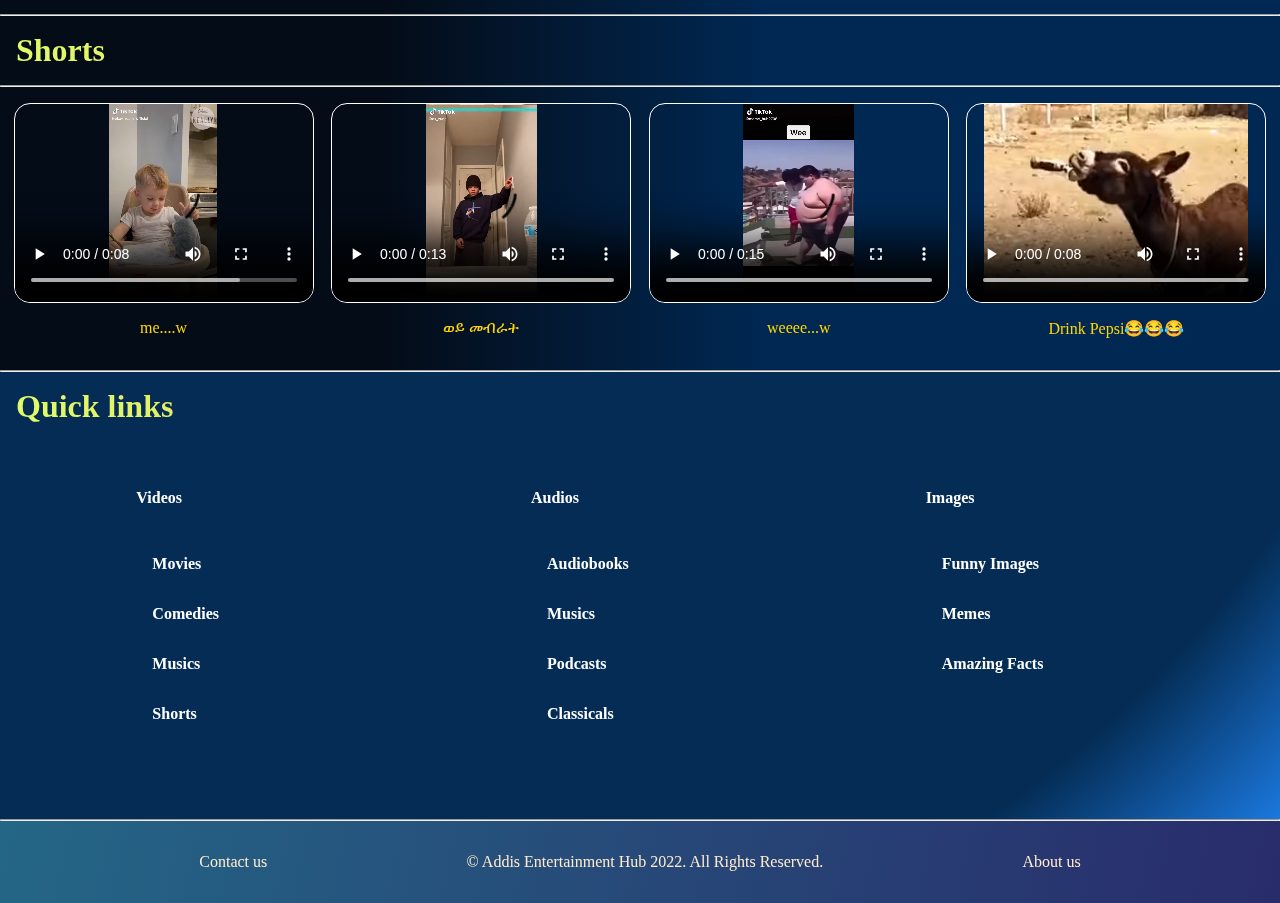
<file: videos.html>
<!DOCTYPE html>
<html lang="en">
<head>
    <meta name="viewport" content="width=device-width, initial-scale=1.0">
    <title>Videos</title>
    <link rel="icon" type="image/icon" href="./images/addis-entertainment-hub-website-favicon-color.png">
    <!-- <link rel="stylesheet" href="styles/index.css"> -->
    <link rel="stylesheet" href="./styles/common-style.css">
    <link rel="stylesheet" href="./styles/videos-style.css">
</head>
<body>
    <header class="header-bg" >
        <div class="logo_container">
            <img class="logo__image" src="./images/addis-entertainment-hub-high-resolution-logo-color-on-transparent-background.png" alt="Addis entertainment Logo" width="100px">
            <h1 class="logo__text">Addis Entertainment Hub</h1>
        </div>
        <hr>
        <nav class="nav_container">
            <img class="nav__icon menu-icon" onclick="displayLinks()" src="./images/White-Menu-icon.png" alt="menu icon" width="25px" title="MENU">
            <div class="nav__links-container" id="nav_links-content">
                <a class="nav__link" href="./index.html">Home</a>
                <a class="nav__link" href="./videos.html#movies">Movies</a>
                <a class="nav__link" href="./videos.html#comedies">Comedies</a>
                <a class="nav__link" href="./videos.html#musics">Musics</a>
                <a class="nav__link" href="./videos.html#shorts">Shorts</a>
                <a class="nav__link" href="./add_contents_page.html">Add contents</a>
            </div>
            <label class="nav__label"  for="search">|</label>
            <input class="nav__input"  type="text" id="search" placeholder="search...">
            <img class="nav__icon clear-icon" onclick="restoreNavBar()" src="./images/white-x-cross-mark-icon.png" alt="clear icon" width="25px" title="CLEAR">
            <img class="nav__icon search-icon" onclick="displaySearchBar()" src="./images/search-icon-clip-art.png" alt="search icon" width="25px" title="SEARCH">
            <img class="nav__icon help-icon" onclick="displayHelp()" src="./images/cute_ball_help.png" alt="Help icon" width="25px" title="HELP">
        </nav>
    </header>

    <div class="mobile_nav" id="mobile_nav"></div>
    <div class="help_screen" id="help_screen"></div>
    <div class="bg-blur" onclick="hideHelp()"></div>


    <hr>

    <div class="recent_videos_container">
        <h2>Recent Videos</h2>
        <hr>
        <div class="videos_list-container">
            <div class="video_container">
                <video  width="300px" height="200px"  controls>
                    <source src="./videos/movies/ገምዛ ፊልም GEMZA  the best upcoming movies 2022.mp4" type="video/mp4">
                    <track src="./videos/movies/ገምዛ ፊልም GEMZA  the best upcoming movies 2022.vtt" kind="subtitles" srclang="amharic" label="amharic">
                    Your browser does not support the video tag.
                </video>
                <p class="title">ገምዛ አዲስ ፊልም</p>
            </div>
            <div class="video_container">
                <video  width="300px" height="200px"  controls>
                    <source src="./videos/comdies/Find 'amharic comedy' on TikTok - TikTok Search.mp4" type="video/mp4">
                    <track src="./videos/comdies/Find 'amharic comedy' on TikTok - TikTok Search.vtt" kind="subtitles" srclang="amharic" label="amharic">
                    Your browser does not support the video tag.
                </video>
                <p class="title">የሸዋፈራሁ ድንቅ ትወና</p>
            </div>
            <div class="video_container">
                <video  width="300px" height="200px"  controls>
                    <source src="./videos/music/Afro Circus Remix - MADAGASCAR 3.mp4" type="video/mp4">
                    <track src="./videos/music/Afro Circus Remix - MADAGASCAR 3.vtt" kind="captions" srclang="en" label="English" default>
                </video>
                <p class="title">Afro Circus Remix</p>
            </div>
            <div class="video_container">
                <video  width="300px" height="200px"  controls>
                    <source src="./videos/shorts/funny video its 15 seconds.mp4" type="video/mp4">
                    <track src="./videos/shorts/funny video its 15 seconds.vtt" kind="subtitles" srclang="en" label="English">
                    Your browser does not support the video tag.
                </video>
                <p class="title">Drink Pepsi😂😂😂</p>
            </div>
        </div>
    </div>

    <hr>

    <div class="movies_container" id="movies">
        <h2>Movies</h2>
        <hr>
        <div class="videos_list-container">
            <div class="video_container">
                <video  width="300px" height="200px"  controls>
                    <source src="./videos/movies/IRONMAN_4-FIRST_LOOK_TRAILER.mp4" type="video/mp4">
                    <track src="./videos/movies/IRONMAN_4-FIRST_LOOK_TRAILER.vtt" kind="subtitles" srclang="en" label="English">
                    Your browser does not support the video tag.
                </video>
                <p class="title">Ironman 4 first look</p>
            </div>
            <div class="video_container">
                <video  width="300px" height="200px"  controls>
                    <source src="./videos/movies/Lambadina - Official Trailer [HD] - Ethiopian Movie.mp4" type="video/mp4">
                    <track src="./videos/movies/Lambadina - Official Trailer [HD] - Ethiopian Movie.vtt" kind="subtitles" srclang="amharic" label="amharic">
                    Your browser does not support the video tag.
                </video>
                <p class="title">ላምባዲና፡ ግሩም ፊልም</p>
            </div>
            <div class="video_container">
                <video  width="300px" height="200px"  controls>
                    <source src="./videos/movies/Pathaan - Official Teaser - Shah Rukh Khan.mp4" type="video/mp4">
                    <track src="./videos/movies/Pathaan - Official Teaser - Shah Rukh Khan.vtt" kind="subtitles" srclang="en" label="English">
                    Your browser does not support the video tag.
                </video>
                <p class="title">Pathaan</p>
            </div>
            <div class="video_container">
                <video  width="300px" height="200px"  controls>
                    <source src="./videos/movies/ገምዛ ፊልም GEMZA  the best upcoming movies 2022.mp4" type="video/mp4">
                    <track src="./videos/movies/ገምዛ ፊልም GEMZA  the best upcoming movies 2022.vtt" kind="subtitles" srclang="amharic" label="amharic">
                    Your browser does not support the video tag.
                </video>
                <p class="title">ገምዛ አዲስ ፊልም</p>
            </div>
        </div>
    </div>

    <hr>

    <div class="comedies_container" id="comedies">
        <h2>Comedies</h2>
        <hr>
        <div class="videos_list-container">
            <div class="video_container">
                <video  width="300px" height="200px"  controls>
                    <source src="./videos/comdies/Ethiopian Animation Comedy -ተማሪው እና አስተማሪው- Funny Video in Amharic😂.mp4" type="video/mp4">
                    <track src="./videos/comdies/Ethiopian Animation Comedy -ተማሪው እና አስተማሪው- Funny Video in Amharic😂.vtt" kind="subtitles" srclang="amharic" label="amharic">
                    Your browser does not support the video tag.
                </video>
                <p class="title">ተማሪው እና አስተማሪው</p>
            </div>
            <div class="video_container">
                <video  width="300px" height="200px"  controls>
                    <source src="./videos/comdies/Find 'amharic comedy' on TikTok - TikTok Search.mp4" type="video/mp4">
                    <track src="./videos/comdies/Find 'amharic comedy' on TikTok - TikTok Search.vtt" kind="subtitles" srclang="amharic" label="amharic">
                    Your browser does not support the video tag.
                </video>
                <p class="title">የሸዋፈራሁ ድንቅ ትወና</p>
            </div>
            <div class="video_container">
                <video  width="300px" height="200px"  controls>
                    <source src="./videos/comdies/😂Ethiopian short funny carton film HD _አጭር አስቂኝ ፊልም በአማርኛ የቀረበ-ደደቡ ተማሪ --2013 _kok tube.mp4" type="video/mp4">
                    <track src="./videos/comdies/😂Ethiopian short funny carton film HD _አጭር አስቂኝ ፊልም በአማርኛ የቀረበ-ደደቡ ተማሪ --2013 _kok tube.vtt" kind="subtitles" srclang="amharic" label="amharic">
                    Your browser does not support the video tag.
                </video>
                <p class="title">ደደቡ ተማሪ</p>
            </div>
            <div class="video_container">
                <video  width="300px" height="200px"  controls>
                    <source src="./videos/comdies/😂አቤ እና ከቤ -ገዛህልኝ-አጭር አንሜሽን ቪዲዮ--Ethiopian funny animation video abe and kebe.mp4" type="video/mp4">
                    <track src="./videos/comdies/😂አቤ እና ከቤ -ገዛህልኝ-አጭር አንሜሽን ቪዲዮ--Ethiopian funny animation video abe and kebe.vtt" kind="subtitles" srclang="amharic" label="amharic">
                    Your browser does not support the video tag.
                </video>
                <p class="title">ገዛህልኝ</p>
            </div>
        </div>
    </div>

    <hr>

    <div class="musics_video_container" id="musics">
        <h2>Musics</h2>
        <hr>
        <div class="videos_list-container">
            <div class="video_container">
                <video  width="300px" height="200px"  controls>
                    <source src="./videos/music/Afro Circus Remix - MADAGASCAR 3.mp4" type="video/mp4">
                    <track src="./videos/music/Afro Circus Remix - MADAGASCAR 3.vtt" kind="captions" srclang="en" label="English" default>
                </video>
                <p class="title">Afro Circus Remix</p>
            </div>
            <div class="video_container">
                <video  width="300px" height="200px"  controls>
                    <source src="./videos/music/Dick Van Dyke - Chim Chim Cher-ee  1,12 min.mp4" type="video/mp4">
                    <track src="./videos/music/Dick Van Dyke - Chim Chim Cher-ee  1,12 min.vtt" kind="subtitles" srclang="en" label="English">
                    Your browser does not support the video tag.
                </video>
                <p class="title">Chim Chim Cher-ee</p>
            </div>
            <div class="video_container">
                <video  width="300px" height="200px"  controls>
                    <source src="./videos/music/DJ Kingston -Wez Wez Addis-   - Happy Birthday song.mp4" type="video/mp4">
                    <track src="./videos/music/DJ Kingston -Wez Wez Addis-   - Happy Birthday song.vtt" kind="subtitles" srclang="amharic" label="amharic">
                    Your browser does not support the video tag.
                </video>
                <p class="title">Happy Birthday</p>
            </div>
            <div class="video_container">
                <video  width="300px" height="200px"  controls>
                    <source src="./videos/music/Funny!!! Lion King Song!!! ( The lion sleeps tonight).mp4" type="video/mp4">
                    <track src="./videos/music/Funny!!! Lion King Song!!! ( The lion sleeps tonight).vtt" kind="subtitles" srclang="en" label="English">
                    Your browser does not support the video tag.
                </video>
                <p class="title">The lion sleeps tonight</p>
            </div>
        </div>
    </div>

    <hr>

    <div class="shorts_container" id="shorts">
        <h2>Shorts</h2>
        <hr>
        <div class="videos_list-container">
            <div class="video_container">
                <video  width="300px" height="200px"  controls>
                    <source src="./videos/shorts/funny Hashtag Videos on TikTok_6.mp4" type="video/mp4">
                    <track src="./videos/shorts/funny Hashtag Videos on TikTok_6.vtt" kind="subtitles" srclang="en" label="English">
                    Your browser does not support the video tag.
                </video>
                <p class="title">me....w</p>
            </div>
            <div class="video_container">
                <video  width="300px" height="200px"  controls>
                    <source src="./videos/shorts/funny Hashtag Videos on TikTok_8.mp4" type="video/mp4">
                    <track src="./videos/shorts/funny Hashtag Videos on TikTok_8.vtt" kind="subtitles" srclang="en" label="English">
                    Your browser does not support the video tag.
                </video>
                <p class="title">ወይ መብራት</p>
            </div>
            <div class="video_container">
                <video  width="300px" height="200px"  controls>
                    <source src="./videos/shorts/Find 'funny' on TikTok - TikTok Search_2.mp4" type="video/mp4">
                    <track src="./videos/shorts/Find 'funny' on TikTok - TikTok Search_2.vtt" kind="subtitles" srclang="en" label="English">
                    Your browser does not support the video tag.
                </video>
                <p class="title">weeee...w</p>
            </div>
            <div class="video_container">
                <video  width="300px" height="200px"  controls>
                    <source src="./videos/shorts/funny video its 15 seconds.mp4" type="video/mp4">
                    <track src="./videos/shorts/funny video its 15 seconds.vtt" kind="subtitles" srclang="en" label="English">
                    Your browser does not support the video tag.
                </video>
                <p class="title">Drink Pepsi😂😂😂</p>
            </div>
        </div>
    </div>

    <hr>

    <div class="quick_links">
        <h2>Quick links</h2>
        <ul  class="quick_links__container">
            <li class="quick_links__mainLink">
                <a href="./videos.html">Videos</a>
                <ul>
                    <li>
                        <a href="./videos.html#movies">Movies</a>
                    </li>
                    <li>
                        <a href="./videos.html#comedies">Comedies</a>
                    </li>
                    <li>
                        <a href="./videos.html#musics">Musics</a>
                    </li>
                    <li>
                        <a href="./videos.html#shorts">Shorts</a>
                    </li>
                </ul>
            </li>
            <li class="quick_links__mainLink">
                <a href="./audios.html">Audios</a>
                <ul>
                    <li>
                        <a href="./audios.html#audiobooks">Audiobooks</a>
                    </li>
                    <li>
                        <a href="./audios.html#musics">Musics</a>
                    </li>
                    <li>
                        <a href="./audios.html#podcasts">Podcasts</a>
                    </li>
                    <li>
                        <a href="./audios.html#classicals">Classicals</a>
                    </li>
                </ul>
            </li>
            <li class="quick_links__mainLink">
                <a href="./images.html">Images</a>
                <ul>
                    <li>
                        <a href="./images.html#funny">Funny Images</a>
                    </li>
                    <li>
                        <a href="./images.html#memes">Memes</a>
                    </li>
                    <li>
                        <a href="./images.html#amazing">Amazing Facts</a>
                    </li>
                </ul>
            </li>
        </ul>
    </div>

    <hr>

    <footer>
        <div class="footer_info">
            <a href="./contact_us.html">Contact us</a>
        </div>
        <div class="footer_info">
            &#169; Addis Entertainment Hub 2022. All Rights Reserved.
        </div>
        <div class="footer_info">
            <a href="./about_us.html">About us</a>
        </div>
    </footer>

    <script src="./javascript/videos.js"></script>
    <script src="./javascript/common.js"></script>
</body>
</html>
</file>
<file: styles/common-style.css>
*{
    box-sizing: border-box;
    margin: 0;
    scroll-behavior: smooth;
}

body{
    background: linear-gradient(90deg, rgba(4, 12, 24, 1) 30%, rgba(0, 40, 83, 1) 60%);
    color: gold;
}

h1,
h2{
    background: linear-gradient(89.97deg, #e1fa67 1.84%, #F49867 102.67%);
    -webkit-background-clip: text;
    background-clip:text;
    color: transparent;

    padding: 1rem;
}

h1{
    font-size: 3rem;
}

h2{
    font-size: 2rem;
}

a{
    color: unset;
    text-decoration: none;
}

a:hover{
    transform: scale(1.25);
    color: white;
}

ul{
    list-style: none;
}

button{
    min-height: 3rem;
    font-weight: 400;
    font-size: 1.25rem;
    background: #FF4820;
    border: 2px solid #FF4820;
    padding: 0 1rem;
    color: #fff;
    outline: none;

    border-radius: 5px;
    margin-left: 2rem;
    margin-top: 1rem;
    margin-bottom: 3rem;
}

video{
    border-radius: 1rem;
    border: 1px solid white;
}

/* header styling */

.header-bg{
    background: radial-gradient(circle at 3% 25%, rgba(0, 40, 83, 1) 0%, rgba(4, 12, 24, 1) 25%);
}

.logo_container{
    display: flex;
    justify-content: center;
    align-items: center;

    padding: 1em 0;
}

.logo__image{
    width: 6rem;
}


/* navigation bar */

.nav_container{
    display: flex;
    justify-content: space-around;
    align-items: center;

    font-size: 1.125rem;
    font-weight: bold;
    text-transform: capitalize;
    padding: 1em 2em;
}

.nav__links-container{
    display: flex;
    justify-content: space-evenly;

    width: 70vw;
}

.nav__input{
    height: 2.25rem;
    max-width: 12.5rem;
    width: 100%;
    font-weight: bold;
    background-color: white;
    border: 2px solid #0b3057;
    padding: 0.5em 1em;
    outline: none;
    color: black;

    border-radius: 0.5rem;
    margin: 0;
}

.search-icon{
    padding: .25rem;
    height: 2rem;
    width: 2rem;
    color: white;
    margin-right: 1rem;
}

.help-icon{
    margin-left: 1rem;
}

.menu-icon,
.clear-icon,
.search-icon,
.nav__label{
    display: none;
}


.mobile_nav{
    display: none;
    margin: 0;
    padding: 0;
}

.mob_nav__link{
    display: block;
    text-align: center;
    padding: 0.5rem;
    margin: 1rem;
}

.help_screen{
    display: none;
    flex-direction: column;
    justify-content: center;
    text-align: center;

    position: fixed;
    height: 80vh;
    width: 80vw;
    top: 0;
    left: 0;
    margin: 10vh 10vw;
    background: linear-gradient(89.97deg, #e1fa67 1.84%, #F49867 102.67%);
    z-index: 10;
}
.help_screen h3{
    margin-top: 10vh;
    color: black;
    font-size: 1.5rem;
}

.help_screen div{
    color: #042c54;
    padding: 1rem;
    display: flex;
}
.help_screen input[text]{
    width: 100%;
}
.comment{
    flex-direction: column;
}
.send-btn{
    min-height: 2rem;
    width: 40%;
    background: #FF4820;
    border: 2px solid #FF4820;
    padding: 0 1rem;
    color: #fff;
    outline: none;

    border-radius: 5px;
    margin: auto;
    margin-top: 1rem;
}
.send-btn:hover{
    cursor: pointer;
}

.bg-blur{
    display: none;
    position: fixed;
    width: 100%;
    height: 100%;
    top: 0;
    left: 0;
    background: rgba(0,0,0,0.5);
    backdrop-filter: blur(4px);
    z-index: 5;
}

/* quick links styling */

.quick_links{
    /* font-size: 1.125rem; */
    background: radial-gradient(circle at 30% -100%, #042c54 25%, rgba(4, 44, 84, 1) 85%, rgba(27, 120, 222, 1) 100%);
}
  
.quick_links__container{
    display: flex;
    flex-wrap: wrap;
    justify-content: space-around;

    color: #fff;
    padding: 1.5em 3em;
    font-weight: bold;
}

.quick_links__mainLink,
.quick_links__mainLink *{
    /* max-width: 400px; */
    width: 100%;
    max-width: 250px;
    margin: 1rem 0;
    padding: 0.5rem;
}

/* footer styling */

footer {
    background: linear-gradient(103.22deg, hsl(196, 59%, 34%) -13.86%, hsl(237, 45%, 29%) 99.55%);
    padding: 1em;
    color: blanchedalmond;
    display: flex;
    justify-content: space-evenly;
    align-items: center;
}

.footer_info{
    /* margin: 1rem; */
    padding: 1rem;
}


/* Responsive styling */

@media screen and (max-width: 900px) {
    .nav__input{
        display: none;
    }
    .search-icon{
        display: block;
        border-radius: .5rem;
    }
    .desc__image{
        margin: 0;
    }
}

@media screen and (max-width: 700px) {
    .logo__text{
        display: none;
    }
    .logo__image{
        display: block;
    }
    .nav__link{
        display: none;
    }
    .menu-icon{
        display: inline-block;
    }
    footer{
        display: block;
    }
    .quick_links__mainLink{
        margin: 0;
    }
    .nav__link-container{
        display: none;
    }
    .nav__link-container a{
        display: block;
    }
}
</file>
<file: styles/home-style.css>
.desc_container {
    display: flex;
    flex-wrap: wrap;
    justify-content: space-evenly;
    align-items: center;
    
    line-height: 27px;
    color:gold;
    text-align: center;

    margin: 2rem;
}

.desc__image{
    margin-right: 2rem;
    /* min-width: 10rem; */
}

.desc__text{
    min-width: 10rem;
    max-width: 40rem;
}

.video_container{
    display: flex;
    flex-direction: column;
    text-align: center;

    width: 100%;
    max-width: 300px;
    margin: 1rem 0.25rem;
}

.audio_container{
    display: flex;
    flex-direction: column;
    text-align: center;

    width: 100%;
    max-width: 300px;
    margin: 0.5rem;
}

.title{
    padding: 0.5rem 0;
}

.videos_list-container,
.audios_list-container,
.images_list-container{
    display: flex;
    flex-wrap: wrap;
    justify-content: space-evenly;
}

.images_list-container img{
    margin: 1rem;
}
</file>
<file: styles/aboutUs-style.css>
.article-body{
    display: flex;
    flex-wrap: wrap;
    justify-content: space-evenly;
    
    text-align: center;
}

.article-body__text-main{
    font-size: 1rem;
    line-height: 1.5rem;
    color:gold;
    max-width: 700px;
    margin: 1rem;
}

.teamMembers {
    display: flex;
    flex-wrap: wrap;
    justify-content: space-evenly;
    align-items: center;
}

.member{
    display: flex;
    flex-direction: column;

    text-align: center;
    margin: 1rem;
}

.vision{
    display: flex;
    flex-direction: column;
    justify-content: center;
    text-align: center;
    align-items: center;
}

.vision p{
    /* width: 100%; */
    max-width: 800px;
    margin-bottom: 1rem;
    padding: 0.5rem;
}
</file>
<file: styles/contactUs-style.css>
.contacts_container{
    display: flex;
    flex-wrap: wrap;
    justify-content: space-evenly;
    align-items: center;

    margin: 1rem auto;
}

.gmap_iframe{
    width: 100%;
    max-height: 25rem;
    max-width: 50rem;
}
</file>
<file: styles/images-style.css>
.images_list-container{
    display: flex;
    flex-wrap: wrap;
    justify-content: space-evenly;
}

.images_list-container img{
    margin: 1rem;
}
</file>
<file: styles/videos-style.css>
.video_container{
    display: flex;
    flex-direction: column;
    text-align: center;

    width: 100%;
    max-width: 300px;
    margin: 1rem 0.25rem;
}

.title{
    padding: 1rem;
}

.videos_list-container{
    display: flex;
    flex-wrap: wrap;
    justify-content: space-evenly;
}
</file>
